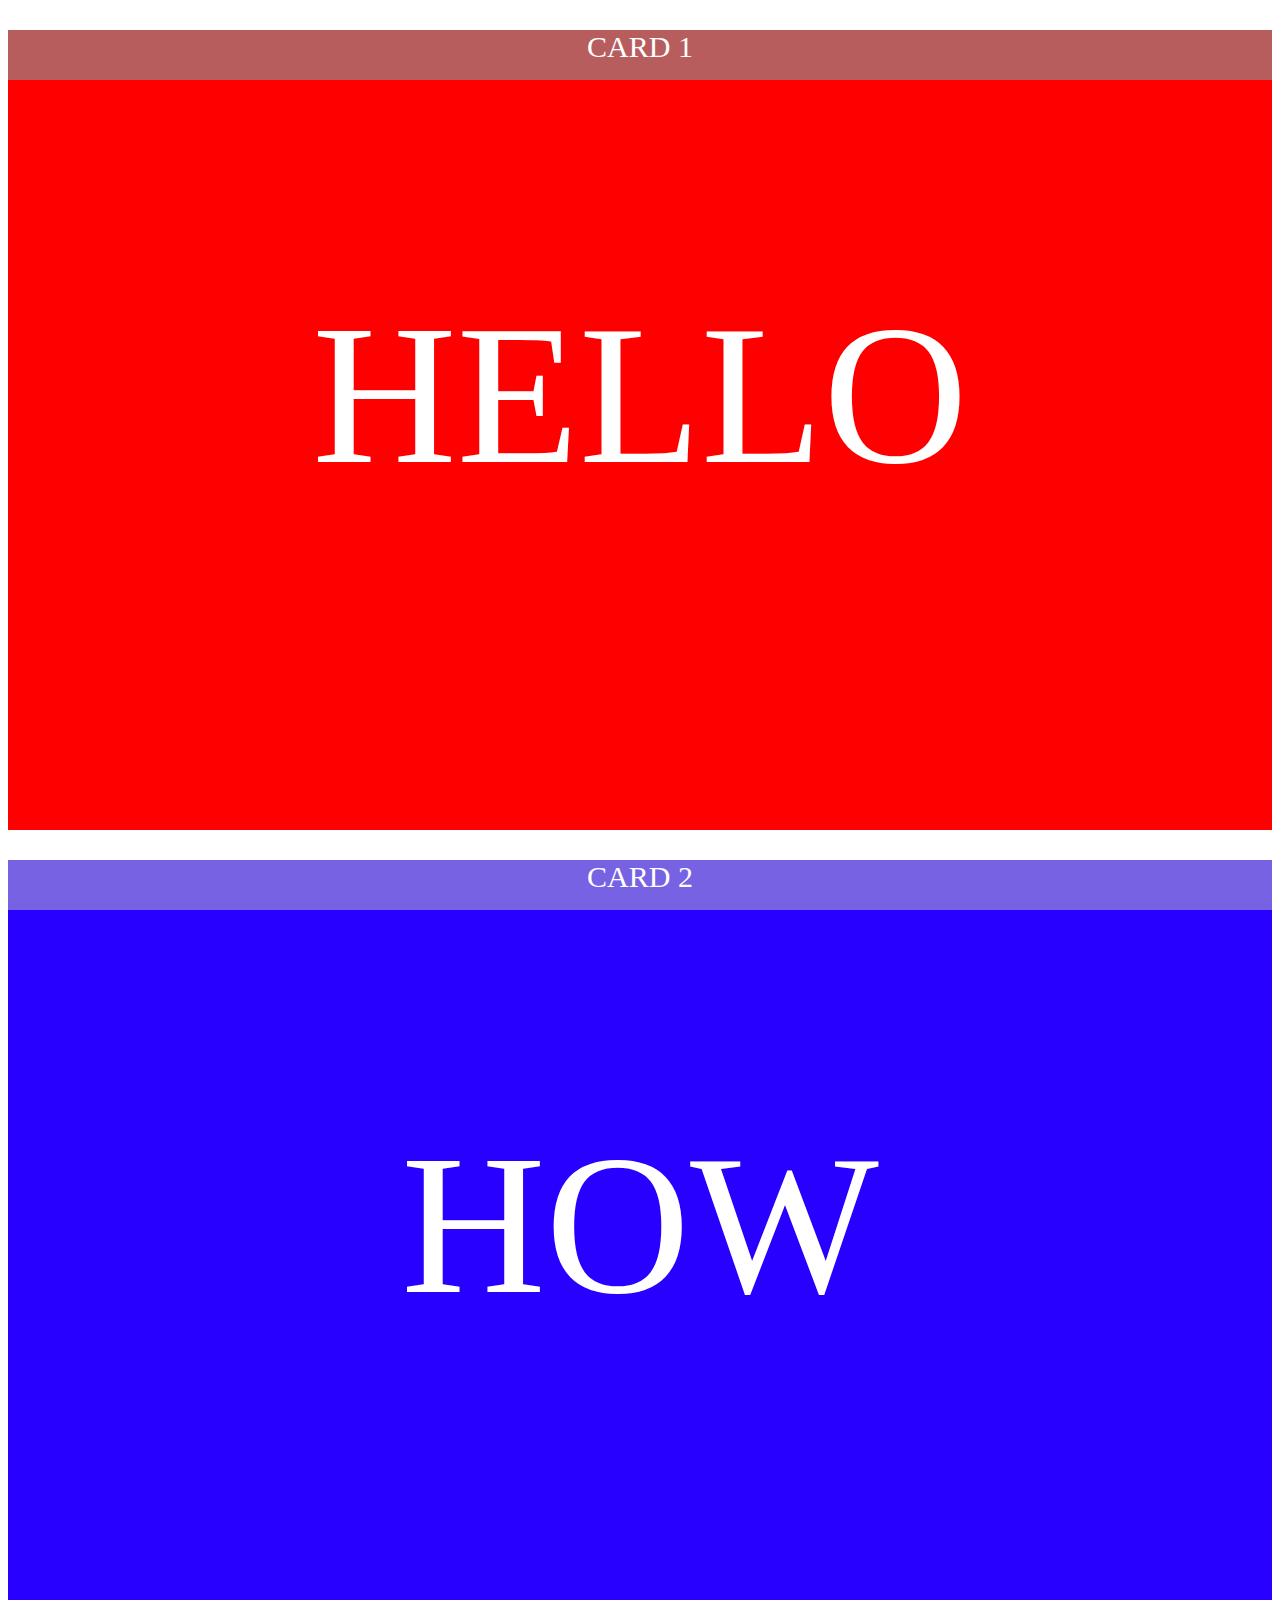
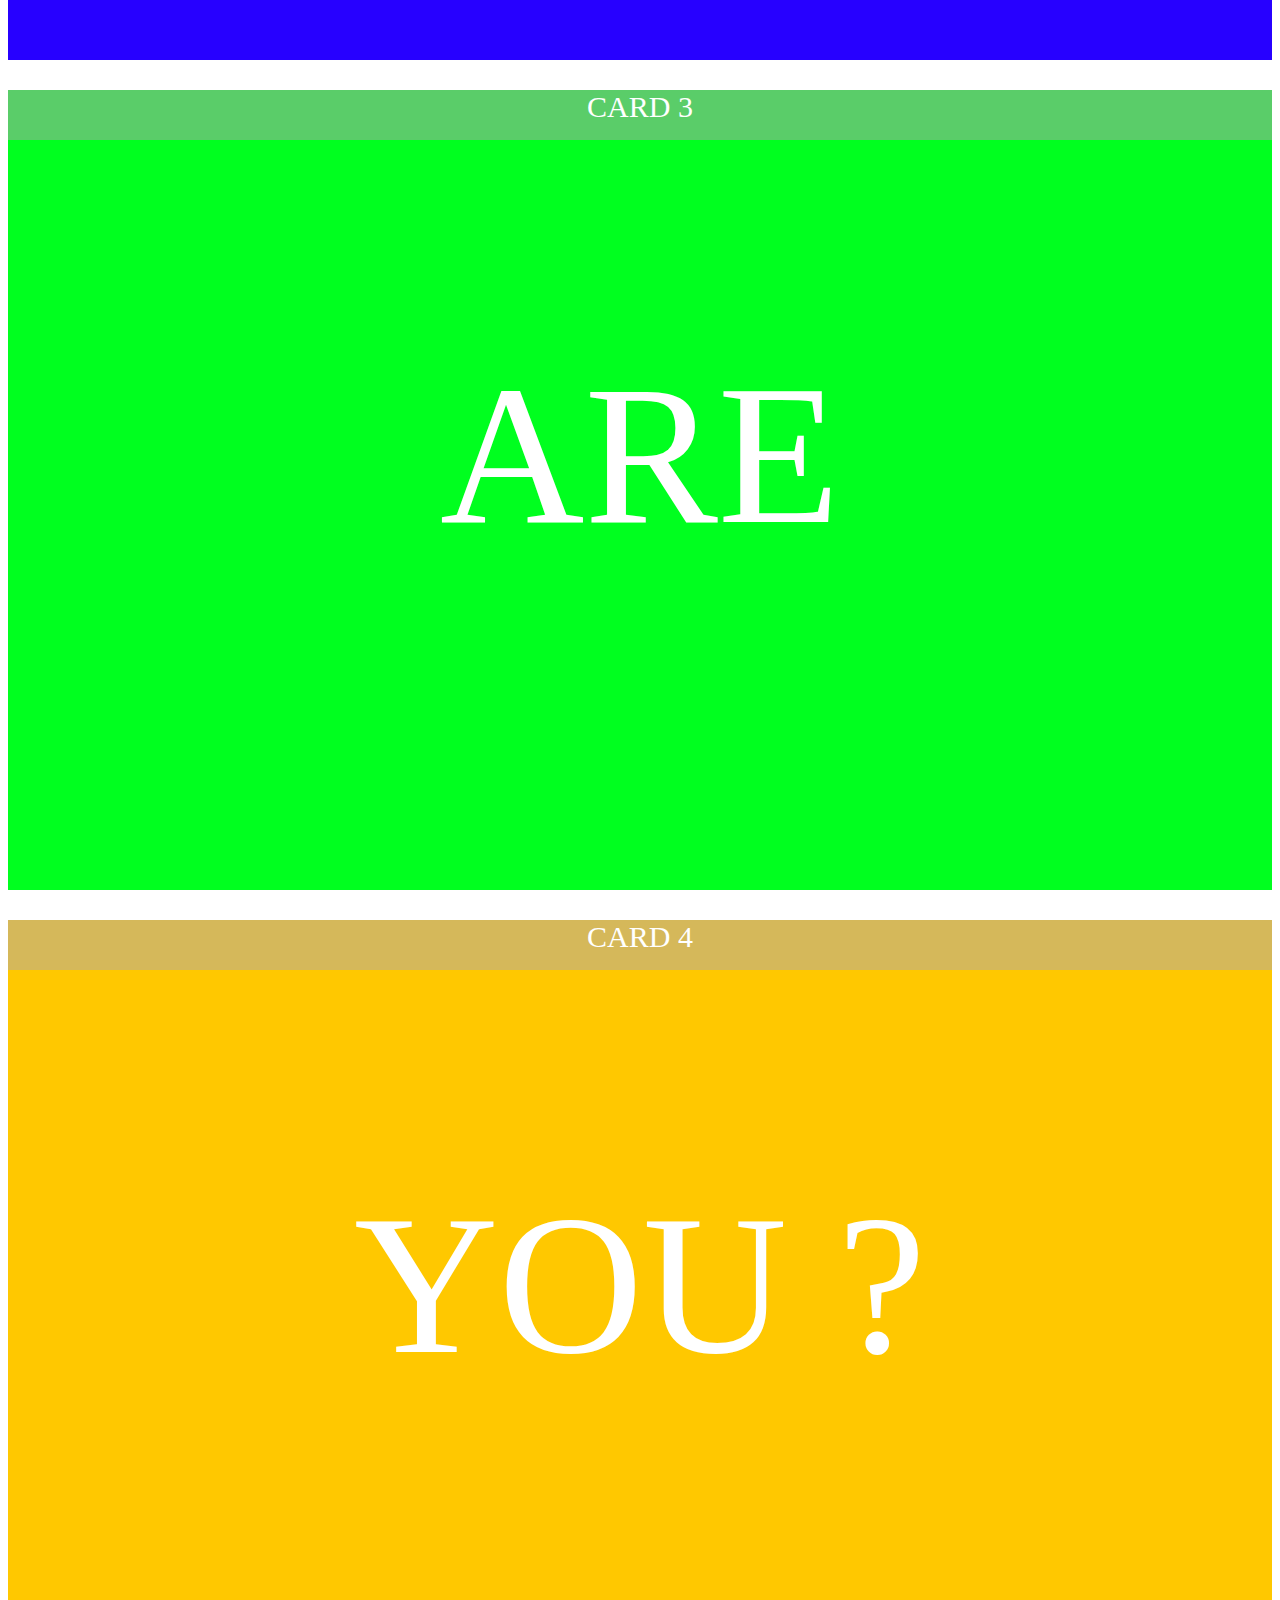
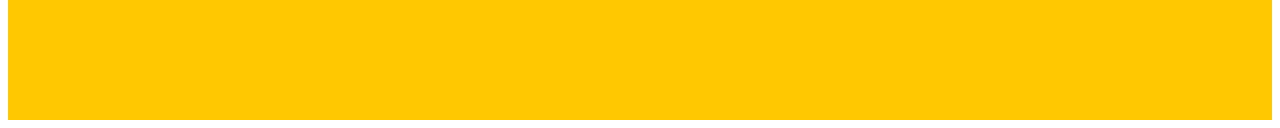
<file: CSS/Layouts/Case_4_Assignment/Case_4_index.html>
<!DOCTYPE html>
<html lang="en">
<head>
    <meta charset="UTF-8">
    <title>====CASE 4====</title>

  <meta name="keywords" content="Assignment, Basic web Development">
  <meta name="author" content="Miroon Shanth">
  <link href="assets/css/Case_4.css" rel="stylesheet">

  <link rel="preconnect" href="https://fonts.googleapis.com">
  <link rel="preconnect" href="https://fonts.gstatic.com" crossorigin>
  <link rel="preconnect" href="https://fonts.googleapis.com">
  <link rel="preconnect" href="https://fonts.gstatic.com" crossorigin>
  <link href="https://fonts.googleapis.com/css2?family=Playfair+Display&family=Vollkorn:ital,wght@1,500&display=swap" rel="stylesheet">
</head>
<body>
  <main>

    <section>
      <div>
        <p>CARD 1</p>
      </div>

      <div>
        <p>HELLO</p>
      </div>
    </section>

    <section>
      <div>
        <p>CARD 2</p>
      </div>

      <div>
        <p>HOW</p>
      </div>
    </section>

    <section>
      <div>
        <p>CARD 3</p>
      </div>

      <div>
        <p>ARE</p>
      </div>
    </section>

    <section>
      <div>
        <p>CARD 4</p>
      </div>

      <div>
        <p>YOU ?</p>
      </div>
    </section>

  </main>
</body>
</html>
</file>
<file: CSS/Layouts/Case_4_Assignment/assets/css/Case_4.css>
/*1*/
body > main > section {
    height: 800px;
}


/*2*/
body>main>section:nth-child(1){
    background-color: #ff0000;
}
body>main>section:nth-child(1)>div:nth-child(1){
    background-color: #b85d5d;
}
/**/

body>main>section:nth-child(2){
    background-color: #2700ff;
}
body>main>section:nth-child(2)>div:nth-child(1){
    background-color: #7762e3;
}
/**/

body>main>section:nth-child(3){
    background-color: #00ff1f;
}
body>main>section:nth-child(3)>div:nth-child(1){
    background-color: #5acd69;
}

/**/

body>main>section:nth-child(4){
    background-color: #ffc800;
}
body>main>section:nth-child(4)>div:nth-child(1){
    background-color: #d5b85a;
}
/*///////////////////////////////////////////*/

/*4*/
body > main > section > div:nth-child(1) {
    height: 50px;
    top: 0px;
    position: sticky;
    background-color: #000000;
    font-size: 30px;
    color: #ffffff;
    text-align: center;
}

body > main > section > div:nth-child(2) {
    line-height: normal;
    text-align: center;
    font-size: 200px;
    color: white;
}
</file>
